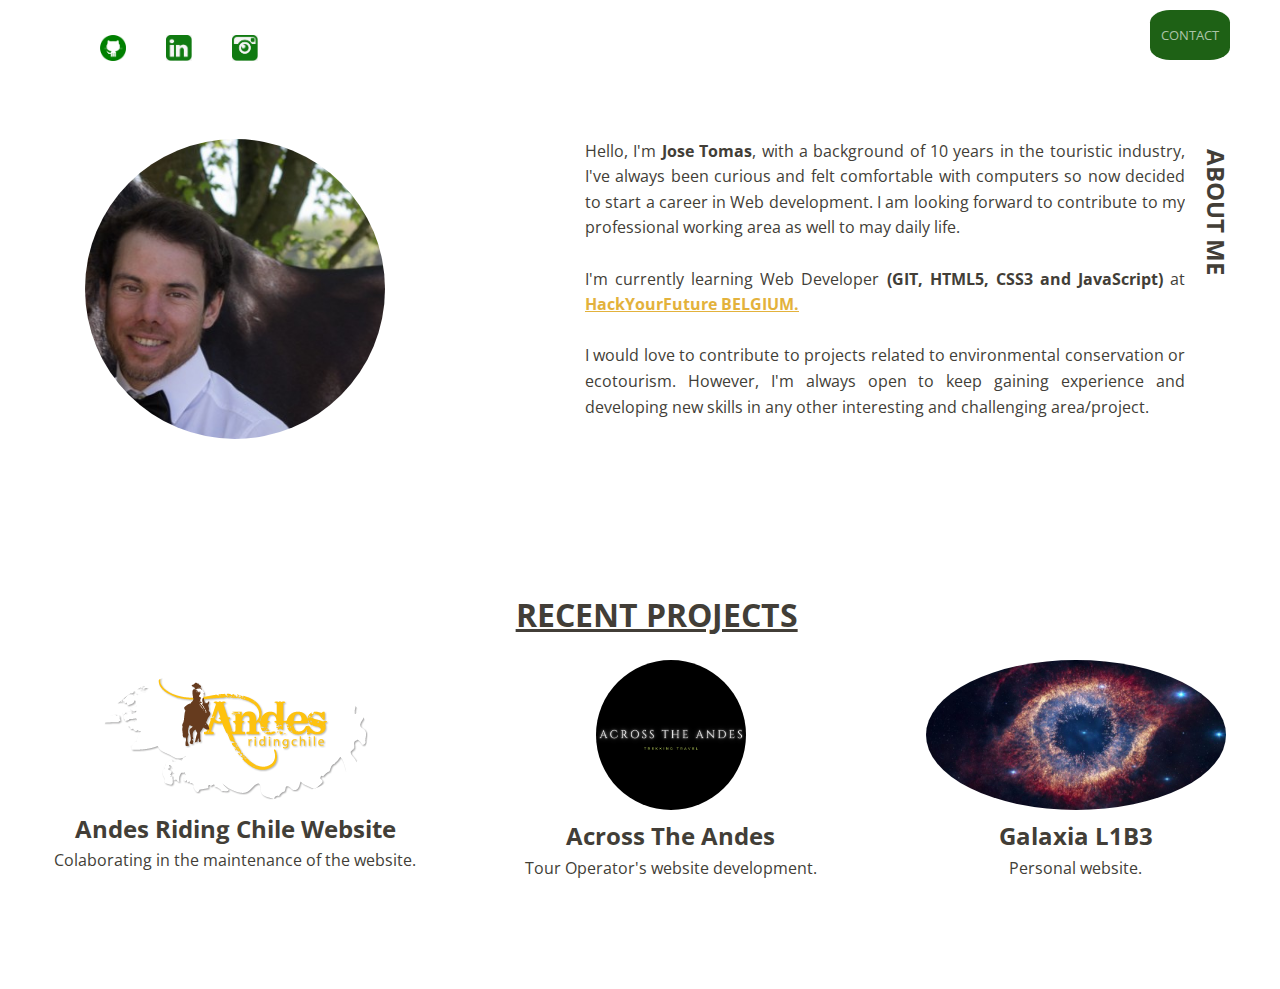
<file: index.html>
<!DOCTYPE html>
<html lang="en">

<!-- HEAD -->
  <head>
    <meta charset="UTF-8" />
    <!--Meta tag de IDIOMA-->
    <meta http-equiv="X-UA-Compatible" content="IE=edge" />
    <!--Meta tag de INDEXACIÓN-->
    <meta name="viewport" content="width=device-width, initial-scale=1.0" />
    <!--Meta tag de DISTRIBUCIÓN-->
    <meta name="distribution" content="global" />
    <!--Meta tag de ROBOTS; "all" "index" "none" "noindex" "follow" "nofollow"-->
    <meta name="robots" content="all" />
    <link href="https://fonts.googleapis.com/css2?family=Open+Sans:wght@300&display=swap" rel="stylesheet">
    <link rel="stylesheet" type="text/css" href="css/style.css" media="all" />
    <title>Jose Tomas Liberona</title>
  </head>
  
  <!--BODY-->
  <body>
    <!--HEADER-->
    <section class="navbar">
    <div class="header">
      <!-- SOCIAL MEDIA -->
      <div class="ico">
        <ul class="ico-list">
          <li>
            <a href="https://www.github.com/JTLiberona">
              <img src="/img/logo-github.png" class="github-ico" alt="GitHub-ico" />
            </a>
          </li>
          <li>
            <a href="https://www.linkedin.com/in/jos%C3%A9-tom%C3%A1s-liberona-garcia/">
              <img src="/img/linkedin-logo.jpg" class="linkedin-ico" alt="LinkedIn-ico" />
            </a>
          </li>
          <li>
            <a href="https://www.instagram.com/heylibe/">
              <img src="/img/insta-logo.jpg" class="insta-ico" alt="instagram-ico" />
            </a>
          </li>
        </ul>
      </div>
         <!-- NAV BAR -->
      <div class="decoration">
        <li class="navbar">
          <a href="mailto:jt.liberona.g@gmail.com"><button type="button" class="2-btn">CONTACT</button></a>
        </li>
      </div>
      </div>
    </section>
      <!--MAIN-->
       <!--ABOUT ME-->
        <section class="about-me">
         <div class="container-about flex">
          <div class="about-left">
          
            <!--AVATAR PIC-->
            
              <img src="/img/Jt.jpeg" class="avatar-img" alt="avatar-img" />
            
          
            <!-- SUMMARY-->
            <div class="about-right">
            <p class="p-about">
              Hello, I'm <b>Jose Tomas</b>, with a background of 10 years in the
              touristic industry, I've always been curious and felt comfortable
              with computers so now decided to start a career in Web development.
              I am looking forward to contribute to my professional working area
              as well to may daily life.
              <br>
              <br>
              I'm currently learning Web Developer <b>(GIT, HTML5, CSS3 and JavaScript)</b> at <b><a href="https://www.hackyourfuture.be">HackYourFuture BELGIUM.</a></b>
              <br>
              <br>
              I would love to contribute to projects related to environmental conservation or ecotourism. However, I'm always open to keep gaining experience and developing new skills in any other interesting and challenging area/project.
              </p>
              <h2 class="title-about">About me</h2>
          </div>
        </section>       
        


        <!--RECENT PROJECTS-->
        <div class="section-projects">
            <h1 class="projects-h2">Recent projects</h1>
            <div class="projects-container">
                    <div class="project-1">
                      <a href="https://www.andesridingchile.com"><img class="project-1-img" src="/img/logo-andes_riding_chile.png" alt="Project-1.png"></a>
                      <h2 class="project-1-h5">Andes Riding Chile Website</h2>
                      <p>Colaborating in the maintenance of the website.</p>
                    </div>
                    <div class="project-2">
                      <a href="https://www.acrosstheandes.cl"><img class="project-2-img" src="/img/LOGOTIPO.png" alt="Project-2.png"></a>
                      <h2 class="project-2-h5">Across The Andes</h2>
                      <p>Tour Operator's website development.</p>
                    </div>
                    <div class="project-3">
                      <a href="https://www.galaxial1b3.tk"><img class="project-3-img" src="/old-website/IMÁGENES/nebulosa.jpg" alt="Project-3.png"></a>
                      <h2 class="project-3-h5">Galaxia L1B3</h2>
                      <p>Personal website.</p>
                    </div>
                </div>
           </div>
        </div>
      </div>
  </body>
</html>
</file>
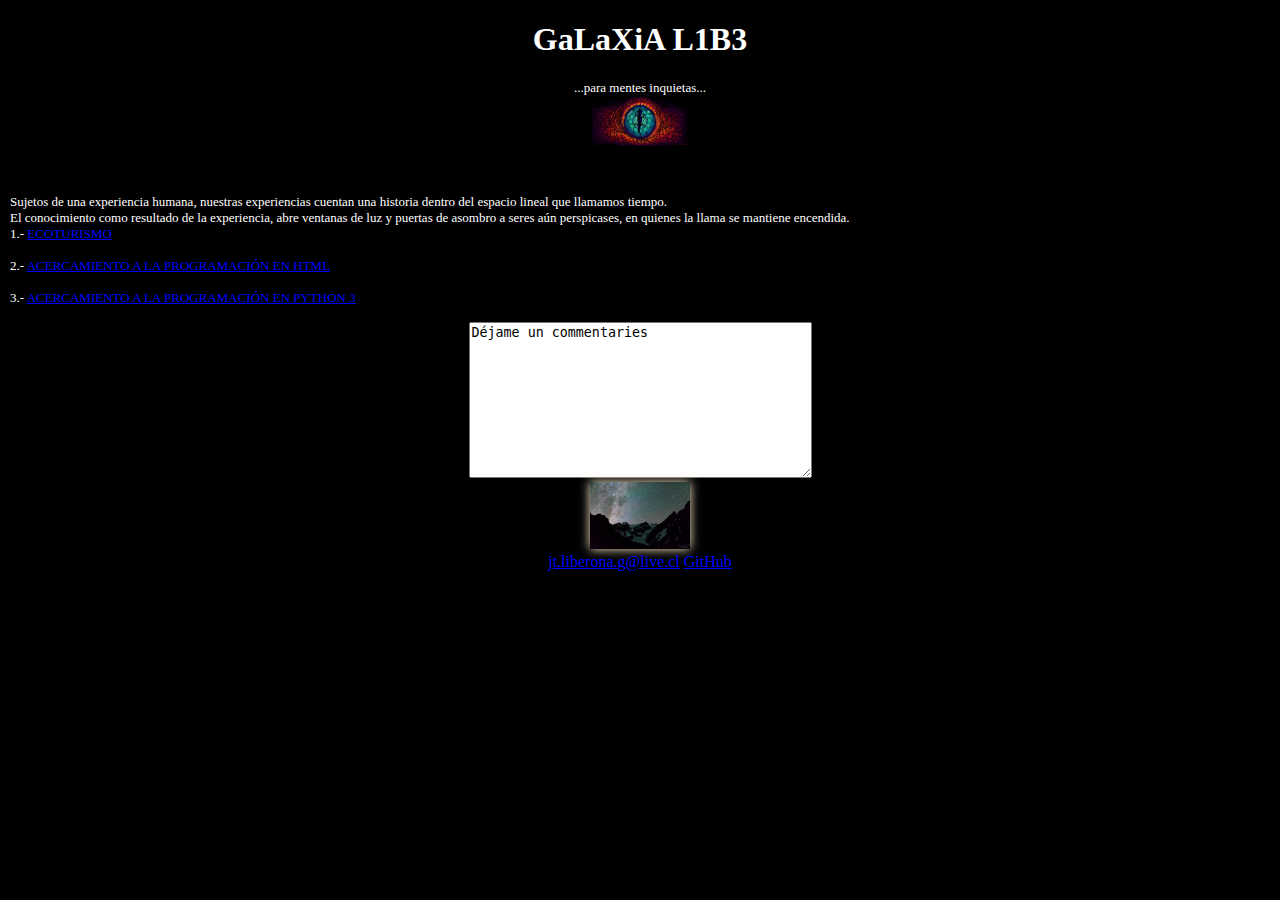
<file: old-website/index.html>
<!DOCTYPE html>
<html lang="en">
<head>
    <meta charset="UTF-8">
<!--Meta tag de IDIOMA-->
    <meta http-equiv="X-UA-Compatible" content="IE=edge">
<!--Meta tag de INDEXACIÓN-->
    <meta name="viewport" content="width=device-width, initial-scale=1.0">
<!--Meta tag de DISTRIBUCIÓN-->
    <meta name="distribution" content="global"/>
<!--Meta tag de ROBOTS; "all" "index" "none" "noindex" "follow" "nofollow"-->
    <meta name="robots" content="all"/>
    <title>Jose Tomas Liberona</title>
    <link rel="stylesheet" type="text/css" href="/style.css" media="all"/>


</head>
<body class="body">
    <div class="header">
        <p>
        <h1>GaLaXiA L1B3</h1>
        </p>
    </div>
    <div class="main">
        <p class="leyenda">...para mentes inquietas... <br>
            <a title="La Nebulosa" href="/accesonebular.html">
                <img class="nebulosa" src="/IMÁGENES/fondo.png" alt="nebulosa.img">                    
            </a>
        </p>
        <br>
        <p class="p1"> Sujetos de una experiencia humana, nuestras experiencias cuentan una historia dentro del espacio lineal que llamamos tiempo.<br>
            El conocimiento como resultado de la experiencia, abre ventanas de luz y puertas de asombro a seres aún perspicases, en quienes la llama se mantiene encendida.
            <br>
            1.- <a href="/ecoturismo.html"> ECOTURISMO </a>
            <br><br>
            2.- <a href="/crearunwebsite.html">ACERCAMIENTO A LA PROGRAMACIÓN EN HTML</a>
            <br><br>
            3.- <a href="/python.html"> ACERCAMIENTO A LA PROGRAMACIÓN EN PYTHON 3 </a>
        </p>
        <p class="formVis"
            <form action="/comentarios.txt" method="post">
                <textarea name="text" rows="10" cols="40">Déjame un commentaries</textarea>
            </form>
        <br>
            <img class="wallpaper" src="/IMÁGENES/wallpaper.jpg">
        <br>
            <a class="mailto" href="mailto:jt.liberona.g@live.cl">jt.liberona.g@live.cl</a>
            <a href="JTLiberona.github.io">GitHub</a>
        </p>
    </div>
</body>
</html>
</file>
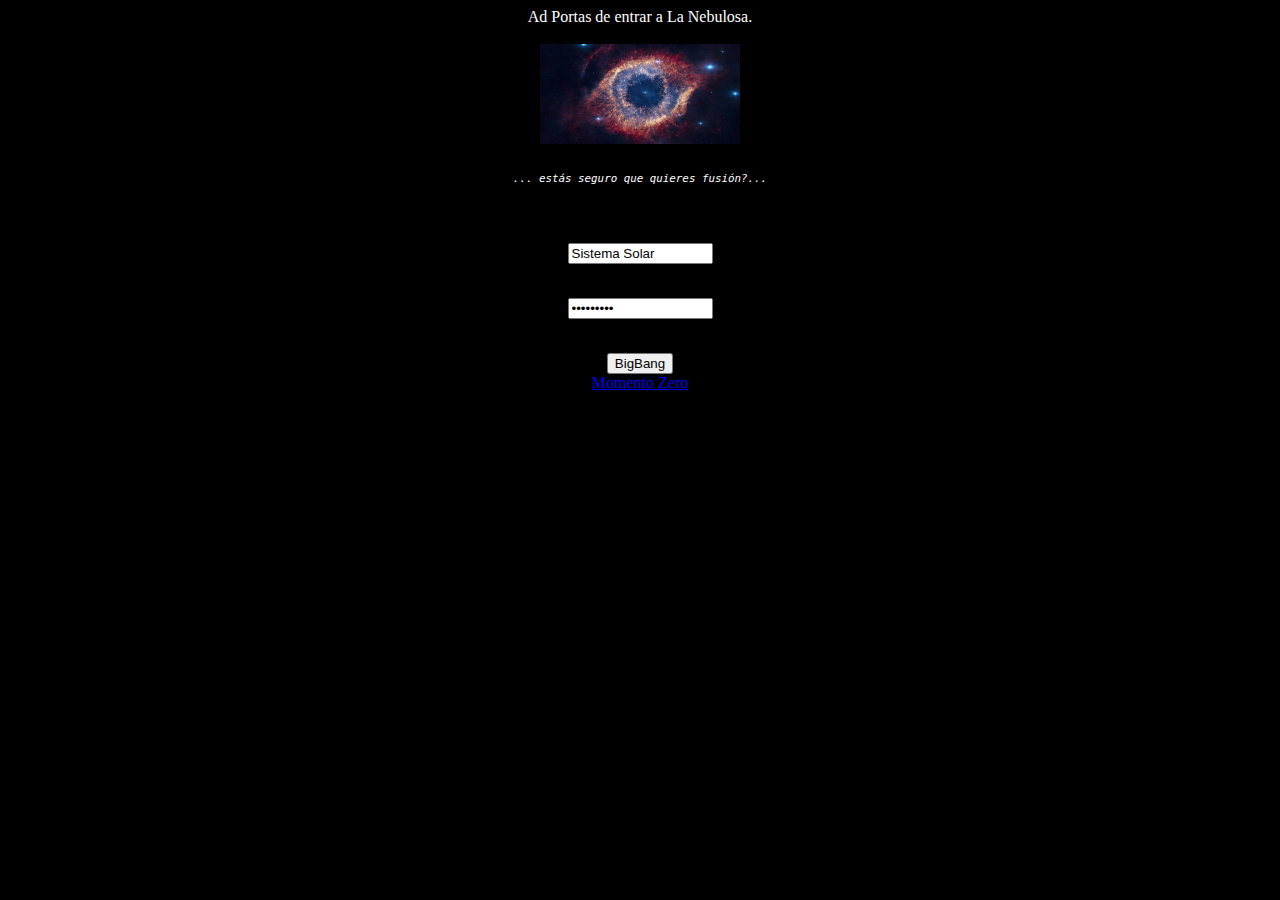
<file: accesonebular.html>
<html>
<head>
<meta name="robots" content="noindex">
<title> La Nebulosa </title>
<head> <center>Ad Portas de entrar a La Nebulosa.</center></br>
  <center><img src="IMÁGENES/nebulosa.jpg" width="200" height="100"></center>
  <pre> <center><small><i> ... estás seguro que quieres fusión?... </i></small></center><br>
  </pre>
</head>
<body>
  <body bgcolor="black" text="white">
    <!--Ingresa nombre de usuario y contraseña; lo obtiene nebulosa.php a través del method GET como texto.-->
<center><form action="neblosa.php>" method="get" encytp="text"><input type="text" name="Sistema Solar" value="Sistema Solar" maxlength="30" size="15"></form></center><br>
<center><form action="nebulosa.php" method="get" enctyp="text"><input type="password" name="Supernova" value="Supernova" maxlength="30" size="15"></form></center></br>
<center><input type="submit" value="BigBang"></input></center>
<center><a href="index.html">Momento Zero</a></center>


</html>
</file>
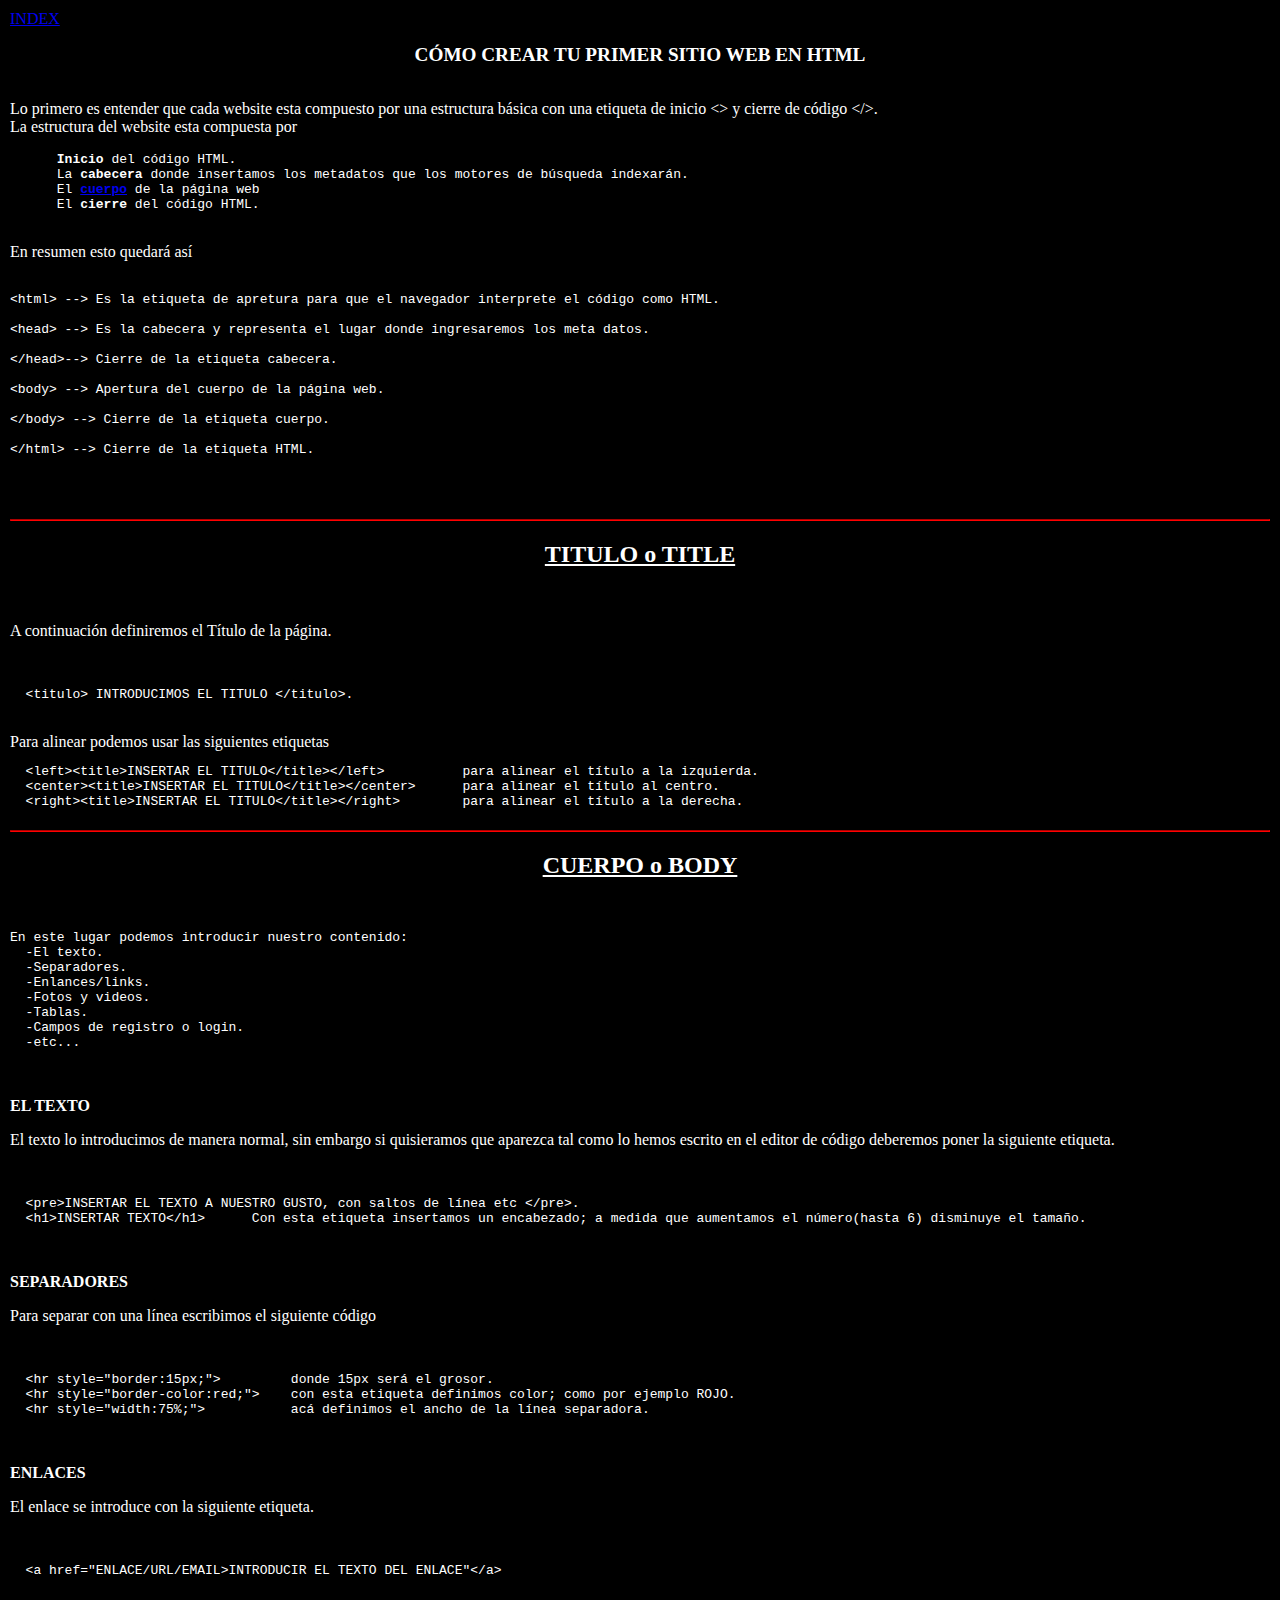
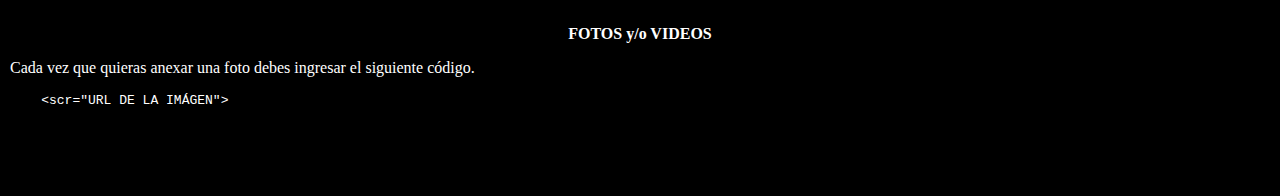
<file: crearunwebsite.html>
<html>
<head>
  <meta name="description" content="Como crear un website en HTML"/meta tag>
  <meta http-equiv="language" content="es"/>
  <meta name="destribution" content="global"/>
  <meta name="robots" content="index"/>
</head>

<title> PASOS PARA CREAR TU PRIMER SITIO WEB
</title>

<body leftmargin="10px" topmargin="10px" rightmargin="10px" bottommargin="10px"
bgcolor="black" text="white" alink="blue" vlink="purple"></body>
<p align="left"><a href="index.html">INDEX</a> <p align="center"><big><b>CÓMO CREAR TU PRIMER SITIO WEB EN HTML</b></big><br>

  <br>
  <p align="justify"> Lo primero es entender que cada website esta compuesto por una estructura básica con una etiqueta de inicio &lt&gt y cierre de código &lt/&gt.
    <br>La estructura del website esta compuesta por
    <pre>
      <b>Inicio</b> del código HTML.
      La <b>cabecera</b> donde insertamos los metadatos que los motores de búsqueda indexarán.
      El <a href="#anclabody"><b>cuerpo</b></a> de la página web
      El <b>cierre</b> del código HTML.
    </pre>

  <p align="left">En resumen esto quedará así</p>
  <pre>
    <br>&lthtml&gt --> Es la etiqueta de apretura para que el navegador interprete el código como HTML.
      <br>&lthead&gt --> Es la cabecera y representa el lugar donde ingresaremos los meta datos.
      <br>&lt/head&gt--> Cierre de la etiqueta cabecera.
      <br>&ltbody&gt --> Apertura del cuerpo de la página web.
      <br>&lt/body&gt --> Cierre de la etiqueta cuerpo.
    <br>&lt/html&gt --> Cierre de la etiqueta HTML.
  </pre></br>
  <hr style="border:15px;"><hr style="border-color:red";>

<center><h2><u><b>TITULO o TITLE</b></u></h2></center><br>
<p align"left">A continuación definiremos el Título de la página.</p></br>
<pre>
  &lttitulo&gt INTRODUCIMOS EL TITULO &lt/titulo&gt.</pre><br>
Para alinear podemos usar las siguientes etiquetas</br>
<pre>
  &ltleft&gt&lttitle&gtINSERTAR EL TITULO&lt/title&gt&lt/left&gt          para alinear el título a la izquierda.
  &ltcenter&gt&lttitle&gtINSERTAR EL TITULO&lt/title&gt&lt/center&gt      para alinear el título al centro.
  &ltright&gt&lttitle&gtINSERTAR EL TITULO&lt/title&gt&lt/right&gt        para alinear el título a la derecha.
</pre>
  <hr style="border:15px;"><hr style="border-color:red;">
<a name=anclabody>
<center><h2><u><b>CUERPO o BODY</b></u></h2></center><br>
  <pre>En este lugar podemos introducir nuestro contenido:
  -El texto.
  -Separadores.
  -Enlances/links.
  -Fotos y videos.
  -Tablas.
  -Campos de registro o login.
  -etc...
</pre></br>
<p align="left"><b>EL TEXTO</b></p>
<p align="justify">El texto lo introducimos de manera normal, sin embargo si quisieramos que aparezca tal como lo hemos escrito en el editor de código deberemos poner la siguiente etiqueta.</p><br>
<pre>
  &ltpre&gtINSERTAR EL TEXTO A NUESTRO GUSTO, con saltos de línea etc &lt/pre&gt.
  &lth1&gtINSERTAR TEXTO&lt/h1&gt      Con esta etiqueta insertamos un encabezado; a medida que aumentamos el número(hasta 6) disminuye el tamaño.</pre></br>
<p align="left"><b>SEPARADORES</b></p>
<p align="justify"> Para separar con una línea escribimos el siguiente código</p><br>
<pre>
  &lthr style="border:15px;"&gt         donde 15px será el grosor.
  &lthr style="border-color:red;"&gt    con esta etiqueta definimos color; como por ejemplo ROJO.
  &lthr style="width:75%;"&gt           acá definimos el ancho de la línea separadora.</pre></br>
<p align="left"><b>ENLACES</b></p>
<p align="justify">El enlace se introduce con la siguiente etiqueta.</p><br>
<pre>
  &lta href="ENLACE/URL/EMAIL&gtINTRODUCIR EL TEXTO DEL ENLACE"&lt/a&gt</pre></br>
<p align="center"><b>FOTOS y/o VIDEOS</b></p>
<p align="left">Cada vez que quieras anexar una foto debes ingresar el siguiente código.
  <pre>
    &ltscr="URL DE LA IMÁGEN"&gt




</html>
</file>
<file: css/style.css>
/* ACÁ INDICAMOS LA CONFIGURACIÓN DEL SITIO WEB */

/* root config*/
* {
  box-sizing: border-box;
  margin: 0;
  padding: 0;
  background-color: #fff;
  color: #423e37;
  font-family: "Open sans", sans-serif;
}

li {
  list-style-type: none;
}
a:link {
  color: #e3b23c;
}
img {
  max-width: "100%";
  height: "auto";
}

h2 {
  text-decoration-color: green;
}

p {
  color: #423e37;
}

/* BODY */
body {
  overflow: scroll;
  font-family: "Open sans", sans-serif;
  line-height: 1.6;
}

/* HEADER*/
.header {
  display: flex;
  flex-direction: row;
  justify-content: space-between;
  max-height: 90px;
  margin: 0 auto;
  padding: 0 40px;
  max-width: 1400px;
}

.ico {
  display: flex;
  flex-direction: row;
  justify-content: left;
  align-items: center;
  max-height: 300px;
  margin-top: 10px;
  padding-top: 5px;
}

.ico ul {
  padding-left: 40px;
}

.ico li {
  float: left;
  justify-content: space-between;
}

.ico img {
  padding: 10px;
  margin: 10px;
  max-width: 46px;
  max-height: 46px;
}

.h1-title h1 {
  display: flex;
  margin: 0px;
  font-weight: 1000;
  font-size: 50px;
}

div .decoration {
  text-align: right;
  vertical-align: middle;
  height: 60px;
}

.decoration button {
  height: 50px;
  max-height: 50px;
  width: 80px;
  max-width: 100%;
  margin: 10px;
  padding: 10px;
  background-color: #1e6115;
  color: #acc4a9;
  border-radius: 25%;
  border-style: none;
  align-items: flex-end;
  justify-content: space-between;
}

.decoration button:hover {
  cursor: pointer;
  background: brown;
  color: white;
  opacity: 0.5;
}

/* SECTION - ABOUT */
section .about-me {
  display: flex;
  max-height: 500px;
  max-width: 1400px;
}

/* Container */
.container-about {
  display: flex;
  overflow: auto;
  margin: auto;
  padding: 40px;
  height: 500px;
  max-width: 1400px;
  align-content: center;
}

.flex {
  display: flex;
  align-items: center;
  justify-content: space-between;
}

/* Left Container */
.about-left {
  display: flex;
  width: 400px;
  max-width: 400px;
  align-items: ;
}

/* Avatar picture*/
.avatar-img {
  max-height: 300px;
  max-height: 300px;
  border-radius: 150%;
  box-shadow: 2px #000;
  margin-left: 45px;
}

/* Right Container*/
.about-right {
  display: inline-flex;
  flex-direction: row;
  justify-content: right;
  vertical-align: middle;

  height: 400px;
  width: 700px;
  margin-left: 200px;
}

/* Paragraph */

.p-about {
  width: 600px;
  text-align: justify;
  padding-top: 0px;
  margin: 0px;
}

/* h2 About*/

.title-about {
  display: flex;
  vertical-align: top;
  writing-mode: vertical-rl;
  text-orientation: mixed;
  text-transform: uppercase;
  padding-top: 10px;
  width: 50px;
}

/* BANNER */
.mid-banner {
  max-width: 100%;
  margin: auto;
  box-shadow: 10px green;
}

.container-banner {
  max-width: 100%;
}

.img-banner {
  max-width: 100%;
}

/* RECENT PROJECTS*/

.section-projects {
  /* overflow: scroll; */
  /* display: flex;
  flex-direction: column;
  justify-content: center;
  align-content: center; */
  height: 400px;
  width: 100%;
  max-width: 1400px;
  /* margin: 0 auto; */
}

.projects-h2 {
  /* display: flex;
  flex-direction: column;
  width: 100%;
  max-width: 1400px; */
  text-transform: uppercase;
  text-align: center;
  transform: translateX(1.3%);
  text-decoration-line: underline;
  margin-bottom: 20px;
}

.projects-container {
  display: flex;
  flex-direction: row;
  justify-items: center;
  justify-content: space-around;
  align-items: center;
}

.project-1,
.project-2,
.project-3 {
  justify-content: center;
  text-align: center;
}

.projects-container img {
  max-height: 150px;
  border-radius: 85%;
}

.projects-container img:hover {
  box-shadow: 10px black;
}

/* HOVER */

.project-1-img,
.project-2-img,
.project-3-img {
}
</file>
<file: style.css>
/* ACÁ INDICAMOS LA CONFIGURACIÓN DEL SITIO WEB */

a:link {
  color: blue; /* alink es el color de links activos */
}

a:visited {
  color: orange; /* vlink es el color de los links visitados */
}

.header {
  text-align: center;
}

.body {
  background-color: black; /* bgcolor indica el color de fondo del website y background indica la imágen que queremos de fondo */
  color: white; /* text indica el color del texto de la página */
  margin-left: 10px; /* acá indicamos los márgenes que queremos para el cuerpo de la página */
  margin-top: 10px;
  margin-right: 10px;
  margin-bottom: 10px;
}

p.leyenda {
  text-align: center;
  font-size: small;
}

img.nebulosa {
  align-items: center;
  border: 0px;
  width: 100px;
  height: 50px;
}

p.p1 {
  text-align: left;
  font-size: small;
}

p.formVis {
  align-items: center;
  text-align: center;
}

img.wallpaper {
  align-items: center;
  box-shadow: 0px 0px 10px 0px blanchedalmond; /* Anade sombra a la imagen */
  width: 100px;
}
</file>
